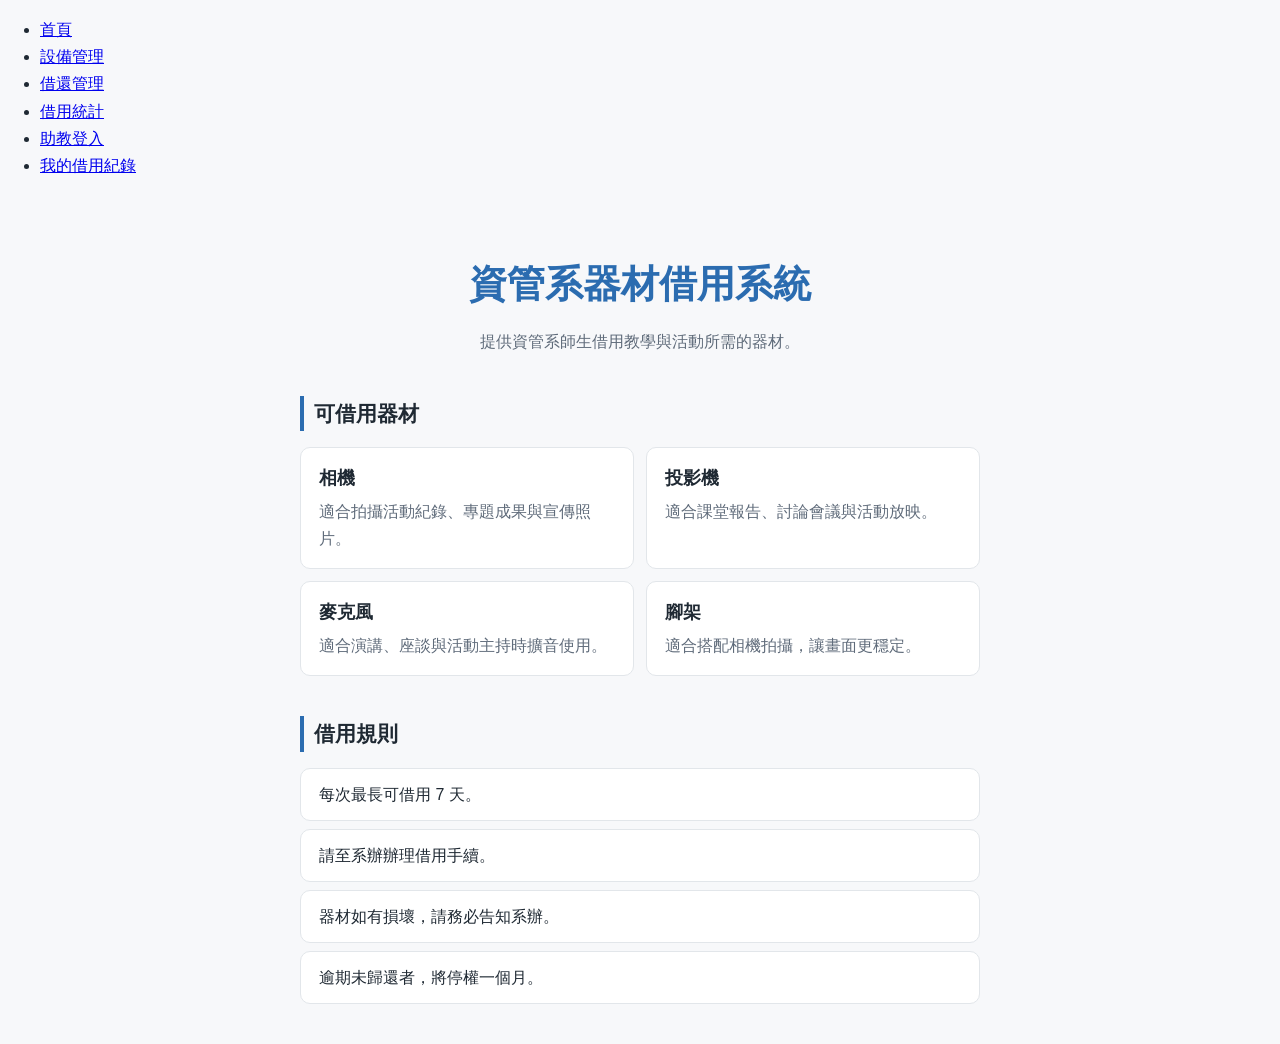
<file: index.html>
<!DOCTYPE html>
<html lang="zh-Hant">
<head>
  <meta charset="UTF-8">
  <meta name="viewport" content="width=device-width, initial-scale=1">
  <title>資管系器材借用系統</title>
  <link rel="stylesheet" href="style.css">
</head>
<body>
  <nav class="site-nav">
    <ul>
      <li><a href="index.html" aria-current="page">首頁</a></li>
      <li><a href="equipment.html">設備管理</a></li>
      <li><a href="loans.html">借還管理</a></li>
      <li><a href="report.html">借用統計</a></li>
      <li><a href="login.html">助教登入</a></li>
      <li><a href="my-loans.html">我的借用紀錄</a></li>
    </ul>
  </nav>

  <header class="hero">
    <h1>資管系器材借用系統</h1>
    <p>提供資管系師生借用教學與活動所需的器材。</p>
  </header>

  <main>
    <section>
      <h2>可借用器材</h2>
      <ul class="equipment-list">
        <li class="card">
          <h3>相機</h3>
          <p>適合拍攝活動紀錄、專題成果與宣傳照片。</p>
        </li>
        <li class="card">
          <h3>投影機</h3>
          <p>適合課堂報告、討論會議與活動放映。</p>
        </li>
        <li class="card">
          <h3>麥克風</h3>
          <p>適合演講、座談與活動主持時擴音使用。</p>
        </li>
        <li class="card">
          <h3>腳架</h3>
          <p>適合搭配相機拍攝，讓畫面更穩定。</p>
        </li>
      </ul>
    </section>

    <section>
      <h2>借用規則</h2>
      <ul class="rules">
        <li>每次最長可借用 7 天。</li>
        <li>請至系辦辦理借用手續。</li>
        <li>器材如有損壞，請務必告知系辦。</li>
        <li>逾期未歸還者，將停權一個月。</li>
      </ul>
    </section>
  </main>
</body>
</html>
</file>
<file: style.css>
:root {
  --bg: #f7f8fa;
  --surface: #ffffff;
  --text: #1f2933;
  --text-muted: #5f6b7a;
  --accent: #2b6cb0;
  --border: #e2e6ea;
}

@media (prefers-color-scheme: dark) {
  :root {
    --bg: #14181d;
    --surface: #1d232a;
    --text: #e8ecf0;
    --text-muted: #9aa6b2;
    --accent: #63a4e8;
    --border: #2d353d;
  }
}

* {
  box-sizing: border-box;
}

body {
  margin: 0;
  background: var(--bg);
  color: var(--text);
  font-family: -apple-system, BlinkMacSystemFont, "Noto Sans TC",
    "PingFang TC", "Microsoft JhengHei", sans-serif;
  line-height: 1.7;
}

.hero {
  padding: 56px 20px 40px;
  text-align: center;
}

.hero h1 {
  margin: 0 0 12px;
  font-size: 1.9rem;
  color: var(--accent);
}

.hero p {
  margin: 0;
  color: var(--text-muted);
}

main {
  max-width: 720px;
  margin: 0 auto;
  padding: 0 20px;
}

section {
  margin-bottom: 40px;
}

h2 {
  margin: 0 0 16px;
  padding-left: 10px;
  border-left: 4px solid var(--accent);
  font-size: 1.3rem;
}

.equipment-list,
.rules {
  margin: 0;
  padding: 0;
  list-style: none;
}

.equipment-list {
  display: grid;
  grid-template-columns: 1fr;
  gap: 12px;
}

.card {
  padding: 16px 18px;
  background: var(--surface);
  border: 1px solid var(--border);
  border-radius: 10px;
}

.card h3 {
  margin: 0 0 4px;
  font-size: 1.1rem;
}

.card p {
  margin: 0;
  color: var(--text-muted);
}

.rules li {
  padding: 12px 18px;
  background: var(--surface);
  border: 1px solid var(--border);
  border-radius: 10px;
}

.rules li + li {
  margin-top: 8px;
}

footer {
  padding: 24px 20px 40px;
  text-align: center;
  color: var(--text-muted);
  font-size: 0.95rem;
}

footer p {
  margin: 0;
}

@media (min-width: 600px) {
  .hero h1 {
    font-size: 2.4rem;
  }

  .equipment-list {
    grid-template-columns: 1fr 1fr;
  }
}

.equipment-form {
  display: flex;
  flex-direction: column;
  gap: 8px;
}

.equipment-form label {
  font-weight: 600;
}

.equipment-form input,
.equipment-form select {
  padding: 10px 12px;
  border: 1px solid var(--border);
  border-radius: 8px;
  background: var(--bg);
  color: var(--text);
  font: inherit;
}

.equipment-form button {
  margin-top: 8px;
  padding: 10px 12px;
  border: 0;
  border-radius: 8px;
  background: var(--accent);
  color: #fff;
  font: inherit;
  cursor: pointer;
}

.inventory-list {
  margin: 0;
  padding: 0;
  list-style: none;
  display: grid;
  gap: 12px;
}

.empty {
  color: var(--text-muted);
}

.equipment-item {
  display: flex;
  align-items: center;
  justify-content: space-between;
  gap: 12px;
}

.status {
  flex-shrink: 0;
  padding: 2px 12px;
  border-radius: 999px;
  color: #fff;
  font-size: 0.85rem;
}

.status-available { background: #2f855a; }
.status-borrowed  { background: #c05621; }
.status-repair    { background: #975a16; }
.status-retired   { background: #718096; }

[hidden] {
  display: none !important;
}

.auth-form {
  display: flex;
  flex-direction: column;
  gap: 8px;
  max-width: 420px;
  margin: 0 auto;
}

.auth-form label {
  font-weight: 600;
}

.auth-form input {
  padding: 10px 12px;
  border: 1px solid var(--border);
  border-radius: 8px;
  background: var(--bg);
  color: var(--text);
  font: inherit;
}

.auth-form button {
  margin-top: 8px;
  padding: 10px 12px;
  border: 0;
  border-radius: 8px;
  background: var(--accent);
  color: #fff;
  font: inherit;
  cursor: pointer;
}

.auth-form button:disabled {
  opacity: 0.6;
  cursor: wait;
}

.auth-form select {
  padding: 10px 12px;
  border: 1px solid var(--border);
  border-radius: 8px;
  background: var(--bg);
  color: var(--text);
  font: inherit;
}
.form-message {
  margin: 0;
  min-height: 1.5em;
  color: #c53030;
}

.equipment-item {
  flex-wrap: wrap;
}

.item-main {
  flex: 1 1 200px;
  min-width: 0;
}

.item-side {
  display: flex;
  flex-direction: column;
  align-items: flex-end;
  gap: 8px;
}

.item-actions {
  display: flex;
  flex-wrap: wrap;
  justify-content: flex-end;
  gap: 6px;
}

.btn-small {
  padding: 4px 12px;
  border: 1px solid transparent;
  border-radius: 8px;
  color: #fff;
  font: inherit;
  font-size: 0.85rem;
  cursor: pointer;
}

.btn-secondary {
  background: transparent;
  border-color: var(--border);
  color: var(--text);
}

.btn-warning {
  background: #c05621;
}

.btn-danger {
  background: #c53030;
}

.auth-form .btn-secondary {
  background: transparent;
  border: 1px solid var(--border);
  color: var(--text);
}

.auth-form input[readonly] {
  opacity: 0.7;
}

.auth-form select:disabled {
  opacity: 0.7;
}

.hint {
  margin: 0;
  color: var(--text-muted);
  font-size: 0.9rem;
}

.btn-primary {
  background: var(--accent);
}

.status-overdue { background: #c53030; }
</file>
